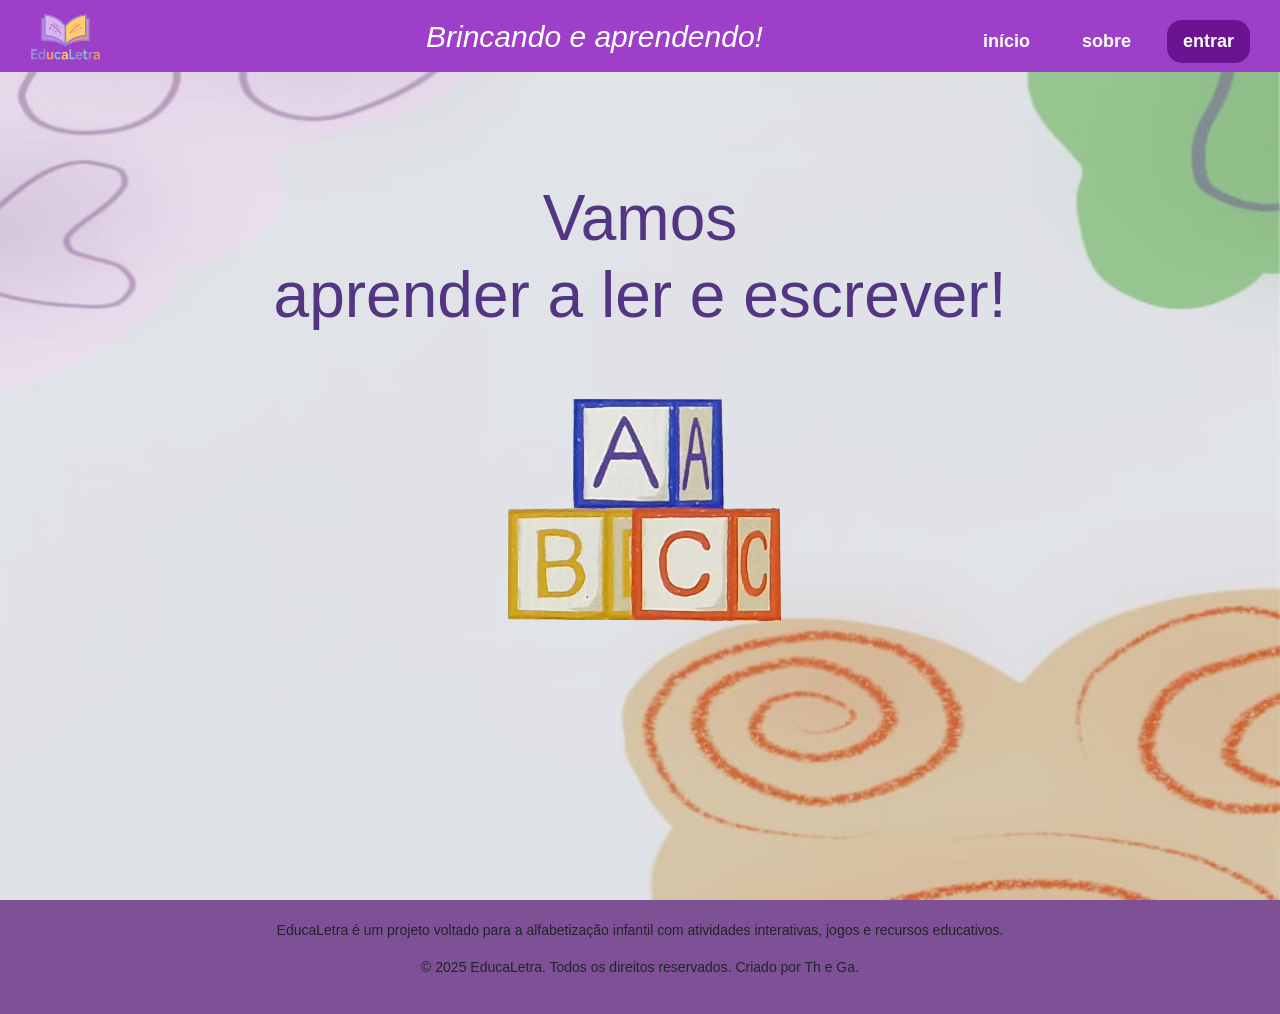
<file: index.html>
<!DOCTYPE html>
<html lang="pt-br">
<head>
  <meta charset="UTF-8" />
  <meta name="viewport" content="width=device-width, initial-scale=1.0" />
  <title>EducaLetra</title>

  <link
  href="https://cdn.jsdelivr.net/npm/bootstrap@5.3.2/dist/css/bootstrap.min.css"
  rel="stylesheet"
  />


  <link rel="icon" href="imagem/logo.png" type="image/png" />
  <link rel="stylesheet" href="style.css" />
</head>
<body>

  <div class="top-bar">
    

    <div class="logo">
      <img src="imagem/logoletra.png" alt="Logo do EducaLetra" />
    </div>


    <div class="subtitle">Brincando e aprendendo!</div>

  
    <nav>
    
      <button class="nav" onclick="reiniciarPagina()">início</button>

  
      <button class="nav" onclick="document.getElementById('footer').scrollIntoView({ behavior: 'smooth' })">sobre</button>

  
      <button class="nav entrar" onclick="mostrarFormulario()">entrar</button>
    </nav>
  </div>


  <div class="container">
    

    <div class="left" id="leftSide">

   
      <div class="intro-text" id="introText">

      </div>

      <form class="formulario" id="formulario"><form class="formulario card p-4 shadow" id="formulario">

  <h3 id="formTitulo">Entrar</h3>


  <div class="inputs" id="cadastroCampos" style="display: none;">
    <input type="text" id="nome" class="form-control mb-2" placeholder="Nome" />
    <input type="text" id="sobrenome" class="form-control mb-2" placeholder="Sobrenome" />
  </div>


    <input type="email" id="email" class="form-control mb-2" placeholder="E-mail" required>
    <input type="password" id="senha" class="form-control mb-2" placeholder="Senha" required>


  <button
  type="submit"
  id="botaoForm"
  class="btn btn-primary w-50 mt-3"
>
  Entrar
</button>



  <p id="alternarTexto">Não possui conta? <a href="#" id="alternarLink">Criar conta</a></p>


<p id="mensagemErro" class="erro"></p>
</form>
    </div>

  
<div class="right">
  <div class="right-content">
    <h1>Vamos <br /> aprender a ler e escrever!</h1>
    <img src="imagem/blocoEduca.png" alt="Blocos ABC" class="abc-img" />
  </div>
</div>
  </div>


  <footer id="footer">
    <p>EducaLetra é um projeto voltado para a alfabetização infantil com atividades interativas, jogos e recursos educativos.</p>
    <p>© 2025 EducaLetra. Todos os direitos reservados. Criado por Th e Ga.</p>
  </footer>

  
  <script>

    function mostrarFormulario() {
      document.getElementById("introText").style.display = "none";
      document.getElementById("formulario").classList.add("active");
      //AQUIIIIIIIIIIIIIIIIIIIIIIIIIIIIIIIIIIIIIIII
      setTimeout(() => {
        botaoForm.classList.add("btn", "btn-primary");
      }, 10);
    }


    function reiniciarPagina() {
      document.getElementById("introText").style.display = "block";
      document.getElementById("formulario").classList.remove("active");
    }

  const formulario = document.getElementById("formulario");
  const cadastroCampos = document.getElementById("cadastroCampos");
  const formTitulo = document.getElementById("formTitulo");
  const botaoForm = document.getElementById("botaoForm");
  const alternarTexto = document.getElementById("alternarTexto");
  const alternarLink = document.getElementById("alternarLink");
  const mensagemErro = document.getElementById("mensagemErro");

  let modoCadastro = false;


  function atualizarInterfaceCadastro() {
    cadastroCampos.style.display = modoCadastro ? "flex" : "none";
    formTitulo.textContent = modoCadastro ? "Criar Conta" : "Entrar";
    botaoForm.textContent = modoCadastro ? "Criar Conta" : "Entrar";
    alternarTexto.innerHTML = modoCadastro
      ? 'Já tem conta? <a href="#" id="alternarLink">Entrar</a>'
      : 'Não possui conta? <a href="#" id="alternarLink">Criar conta</a>';
    mensagemErro.textContent = "";


    document.getElementById("alternarLink").addEventListener("click", (e) => {
      e.preventDefault();
      modoCadastro = !modoCadastro;
      atualizarInterfaceCadastro();
    });
  }

  alternarLink.addEventListener("click", (e) => {
    e.preventDefault();
    modoCadastro = !modoCadastro;
    atualizarInterfaceCadastro();
  });


  function getUsuarios() {
    return JSON.parse(localStorage.getItem("usuarios") || "[]");
  }

  function salvarUsuario(usuario) {
    const usuarios = getUsuarios();
    usuarios.push(usuario);
    localStorage.setItem("usuarios", JSON.stringify(usuarios));
  }

  formulario.addEventListener("submit", (e) => {
    e.preventDefault();

    const email = document.getElementById("email").value.trim();
    const senha = document.getElementById("senha").value.trim();

    if (modoCadastro) {
      // Cadastro
      const nome = document.getElementById("nome").value.trim();
      const sobrenome = document.getElementById("sobrenome").value.trim();

      if (!nome || !sobrenome || !email || !senha) {
        mensagemErro.textContent = "Preencha todos os campos.";
        return;
      }

      const usuarios = getUsuarios();
      if (usuarios.find((u) => u.email === email)) {
        mensagemErro.textContent = "E-mail já cadastrado.";
        return;
      }

      salvarUsuario({ nome, sobrenome, email, senha, pontuacao: 0 });
      alert("Conta criada com sucesso!");
      modoCadastro = false;
      formulario.reset();
      atualizarInterfaceCadastro();
    } else {
      // Login
      const usuarios = getUsuarios();
      const usuario = usuarios.find((u) => u.email === email && u.senha === senha);

      if (!usuario) {
        mensagemErro.textContent = "E-mail ou senha incorretos ou conta não cadastrada.";
        return;
      }

      sessionStorage.setItem("usuarioLogado", JSON.stringify(usuario));
      window.location.href = "jogos.html";
    }
  });


  atualizarInterfaceCadastro();
</script>


</body>
</html>
</file>
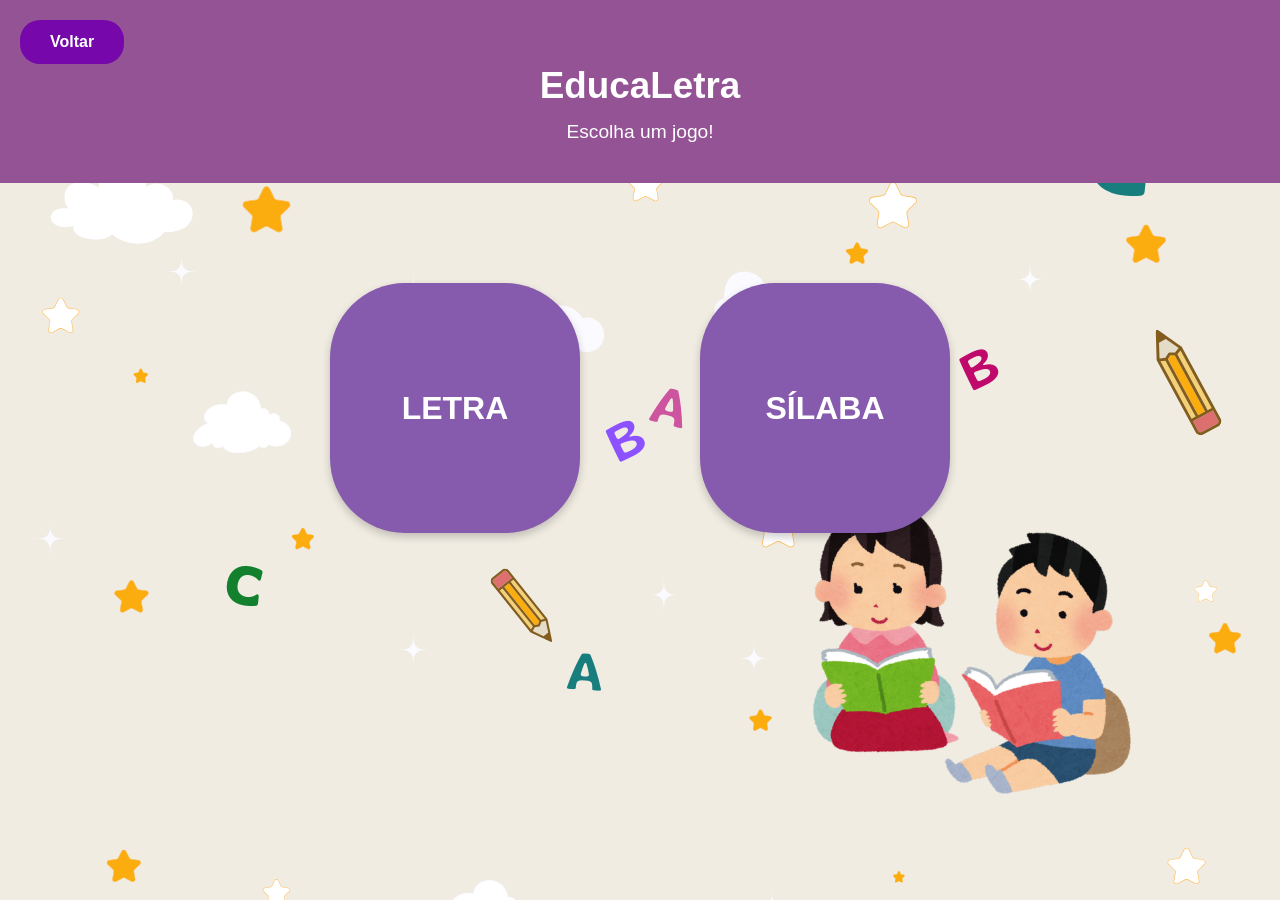
<file: jogos.html>
<!DOCTYPE html>
<html lang="pt-br">
  <head>
    <meta charset="UTF-8" />
    <meta name="viewport" content="width=device-width, initial-scale=1.0">
    <title>EducaLetra</title>
    <link rel="icon" href="imagem/logo.png" type="image/png" />


    <link
      href="https://cdn.jsdelivr.net/npm/bootstrap@5.3.3/dist/css/bootstrap.min.css"
      rel="stylesheet"
    />

    <style>
      body {
        font-family: Arial, sans-serif;
        background: #f0ece2;
        margin: 0;
        padding: 0;
        background-image: url("imagem/fundoc.png");
      }


      header {
        background-color: #935394;
        color: white;
        padding: 20px;
        display: flex;
        flex-direction: column;
        justify-content: center;
        align-items: center;
        text-align: center;
      }

      header h1 {
        margin: 0;
        font-size: 2.3em;
        font-weight: bold;
      }

      .escolha-jogo {
        margin-top: 10px;
        font-size: 1.2em;
      }


      header button {
        background: #7607aa;
        color: white;
        padding: 10px 30px;
        border: none;
        border-radius: 20px;
        cursor: pointer;
        font-weight: bold;
        transition: background-color 0.3s;
        align-self: flex-start;
      }

      header button:hover {
        background: #6a1a93;
      }

   
      .baloes {
        display: flex;
        justify-content: center;
        gap: 120px;
        margin-top: 100px;
      }

      .botao-jogo {
        background: #865aac;
        padding: 45px;
        border-radius: 30%;
        color: white;
        font-size: 2em;
        font-weight: bold;
        text-align: center;
        width: 250px;
        height: 250px;
        box-shadow: 0 4px 8px rgba(0, 0, 0, 0.2);
        cursor: pointer;
        transition: transform 0.2s;
        display: flex;
        align-items: center;
        justify-content: center;
        text-decoration: none;
      }

      .botao-jogo:hover {
        transform: scale(1.1);
      }

      @media (max-width: 768px) {
        body {
          background-position: 70%;
          background-size: cover ;
        }
        header h1 {
          font-size: 1.8em;
        }

        header button {
          align-self: center;
          margin-bottom: 10px;
        }

        .baloes {
          flex-direction: column;
          gap: 40px;
          margin-top: 50px;
          align-items: center;
        }

        .botao-jogo {
          width: 40vw;
          height: 40vw;
          font-size: 1.6em;
        }
      }
    </style>
  </head>

  <body>
    <header>
      <button onclick="window.location.href = 'index.html'">Voltar</button>
      <h1>EducaLetra</h1>
      <p class="escolha-jogo">Escolha um jogo!</p>
    </header>

    <div class="container">
      <div class="baloes">
        <a class="botao-jogo" href="mapaletra.html">LETRA</a>
        <a class="botao-jogo" href="mapasilaba.html">SÍLABA</a>
      </div>
    </div>


    <script src="https://cdn.jsdelivr.net/npm/bootstrap@5.3.3/dist/js/bootstrap.bundle.min.js"></script>
  </body>
</html>
</file>
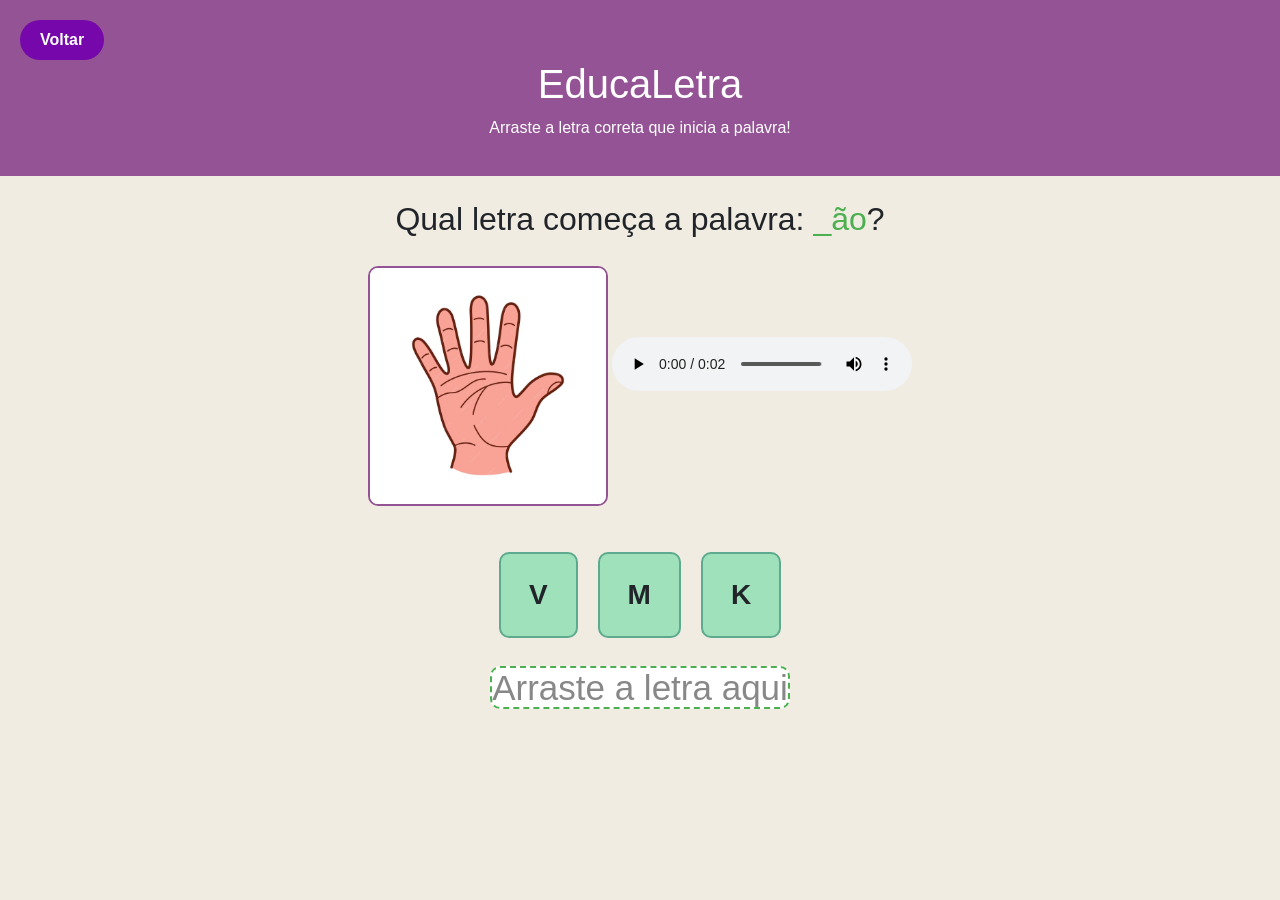
<file: letra.html>
<!DOCTYPE html>
<html lang="pt-BR">
<head>
  <meta charset="UTF-8" />
  <meta name="viewport" content="width=device-width, initial-scale=1.0">
  <title>EducaLetra - Letra Inicial</title>
  <link rel="icon" href="imagem/logo.png" type="image/png" />


  <link
    href="https://cdn.jsdelivr.net/npm/bootstrap@5.3.3/dist/css/bootstrap.min.css"
    rel="stylesheet"
  />

  <style>
    body {
      font-family: Arial, sans-serif;
      background: #f0ece2;
      text-align: center;
      padding: 0;
      margin: 0;
    }

 
    .voltar {
      background: #7607aa;
      color: white;
      padding: 8px 20px;
      border: none;
      border-radius: 20px;
      cursor: pointer;
      font-weight: bold;
      align-self: flex-start;
    }

    .voltar:hover {
      background: #6a1a93;
    }

  
    header {
      background-color: #935394;
      color: white;
      padding: 20px;
      display: flex;
      flex-direction: column;
      justify-content: center;
      align-items: center;
      text-align: center;
    }


    .imagem-palavra {
      max-width: 240px;
      height: auto;
      margin: 20px auto;
      border-radius: 10px;
      border: 2px solid #935394;
    }

    .letra {
      display: inline-block;
      background-color: #9ee1ba;
      padding: 20px 28px;
      margin: 10px;
      font-size: 28px;
      border-radius: 10px;
      cursor: grab;
      border: 2px solid #5eaa8f;
      font-weight: bold;
    }

   
    .alvo {
      margin-top: 30px;
      border: 2px dashed #4caf50;
      height: 80px;
      line-height: 80px;
      font-size: 35px;
      color: #888;
      background-color: #fff;
      border-radius: 10px;
      max-width: 350px;
      margin-left: auto;
      margin-right: auto;
    }

    .word-preview {
      margin-top: 20px;
      font-weight: bold;
      font-size: 1.6em;
      color: #4a148c;
    }


    .btn-custom {
      background-color: #65bd68;
      color: white;
      padding: 12px 24px;
      font-size: 18px;
      border: none;
      border-radius: 8px;
      cursor: pointer;
      margin-top: 20px;
    }


    @media (max-width: 768px) {
      header h1 {
        font-size: 1.6em;
      }

      .voltar {
        align-self: center;
        margin-bottom: 10px;
      }

      .imagem-palavra {
        max-width: 55vw;
      }

      .letra {
        font-size: 22px;
        padding: 15px 20px;
      }

      .alvo {
        width: 80vw;
        font-size: 28px;
        height: 70px;
        line-height: 70px;
      }
    }
  </style>
</head>

<body>


  <header>
    <button class="voltar" onclick="window.location.href = 'mapaletra.html'">Voltar</button>
    <h1>EducaLetra</h1>
    <p>Arraste a letra correta que inicia a palavra!</p>
  </header>


  <div class="container mt-4">

    <h2 id="pergunta">
      Qual letra começa a palavra:
      <span id="palavra" style="color: #4caf50"></span>?
    </h2>

    <img id="imagem" class="imagem-palavra" src="" alt="Imagem da Palavra" />

    <audio id="audio" controls></audio>

    <div id="letras" class="mt-3"></div>

    <div
      id="alvo"
      class="alvo"
      ondrop="soltarLetra(event)"
      ondragover="permitirSoltar(event)"
    >
      Arraste a letra aqui
    </div>

    <div id="feedback" class="mt-3"></div>
    <div id="resumo"></div>

    <button class="btn-custom" id="btnProxima" onclick="novaRodada()" style="display: none">
      Próxima Palavra
    </button>

    <button class="btn-custom" id="btnReiniciar" onclick="reiniciar()" style="display: none">
      Tentar Novamente
    </button>

    <button class="btn-custom" id="btnVoltar" onclick="voltarParaMapa()" style="display: none">
      Voltar para Fases
    </button>

  </div>


  <script>
    const palavrasPorNivel = {
      facil: [
        "gato", "dado", "maçã", "mão", "uva",
        "ovo", "vaca", "sapo", "bola", "casa"
      ],
      normal: [
        "lápis", "xícara", "janela", "zebra", "coruja",
        "bola", "mesa", "camisa", "jacaré", "caderno"
      ],
      dificil: [
        "mochila", "teclado", "elefante", "borboleta", "computador",
        "bicicleta", "brinquedo", "professor", "dinossauro", "ventilador"
      ]
    };

    let palavrasDisponiveis = [];
    let palavraAtual = "";
    let letraCorreta = "";
    let acertos = 0;
    let erros = 0;

    function embaralhar(array) {
      for (let i = array.length - 1; i > 0; i--) {
        const j = Math.floor(Math.random() * (i + 1));
        [array[i], array[j]] = [array[j], array[i]];
      }
      return array;
    }

    function permitirSoltar(event) {
      event.preventDefault();
    }

    function soltarLetra(event) {
      event.preventDefault();
      const letraSolta = event.dataTransfer.getData("text");

      const alvo = document.getElementById("alvo");
      alvo.textContent = letraSolta;

      const feedback = document.getElementById("feedback");

      if (letraSolta === letraCorreta) {
        feedback.textContent = "✅ Acertou!";
        feedback.style.color = "green";
        acertos++;
      } else {
        feedback.textContent = "❌ Errou! Chegou perto!";
        feedback.style.color = "red";
        erros++;
      }

      document.querySelectorAll(".letra").forEach((div) =>
        div.setAttribute("draggable", false)
      );

      document.getElementById("btnProxima").style.display = "inline-block";
    }

    function novaRodada() {
      document.getElementById("imagem").style.display = "inline";
      document.getElementById("audio").style.display = "inline";
      document.getElementById("alvo").style.display = "inline";
      document.getElementById("btnProxima").style.display = "none";
      document.getElementById("feedback").textContent = "";
      document.getElementById("alvo").textContent = "Arraste a letra aqui";

      if (palavrasDisponiveis.length === 0) {
        mostrarResumo();
        return;
      }

      palavraAtual = palavrasDisponiveis.pop();
      letraCorreta = palavraAtual[0].toUpperCase();

      const palavraComTraco = "_" + palavraAtual.slice(1);
      document.getElementById("palavra").textContent = palavraComTraco;

      document.getElementById("imagem").src = `imagem/${palavraAtual}.png`;
      document.getElementById("imagem").alt = `Imagem de ${palavraAtual}`;

      const audio = document.getElementById("audio");
      audio.src = `audio/${palavraAtual}.mp3`;
      audio.load();

      const alfabeto = "ABCDEFGHIJKLMNOPQRSTUVWXYZ".split("")
        .filter((l) => l !== letraCorreta);

      const letrasErradas = [];
      while (letrasErradas.length < 2) {
        const l = alfabeto[Math.floor(Math.random() * alfabeto.length)];
        if (!letrasErradas.includes(l)) letrasErradas.push(l);
      }

      const opcoes = embaralhar([letraCorreta, ...letrasErradas]);

      const letrasDiv = document.getElementById("letras");
      letrasDiv.innerHTML = "";

      opcoes.forEach((letra) => {
        const div = document.createElement("div");
        div.className = "letra";
        div.textContent = letra;
        div.setAttribute("draggable", true);
        div.ondragstart = (e) =>
          e.dataTransfer.setData("text", letra);
        letrasDiv.appendChild(div);
      });
    }

    function mostrarResumo() {
      document.getElementById("letras").innerHTML = "";
      document.getElementById("imagem").style.display = "none";
      document.getElementById("audio").style.display = "none";
      document.getElementById("alvo").style.display = "none";

      document.getElementById("palavra").textContent = "";
      document.getElementById("pergunta").textContent =
        "🎉 Você concluiu o exercício!";

      document.getElementById("resumo").innerHTML =
        `✔️ Acertos: <strong>${acertos}</strong><br>
         ❌ Erros: <strong>${erros}</strong>`;

      document.getElementById("btnReiniciar").style.display = "inline-block";
      document.getElementById("btnVoltar").style.display = "inline-block";

      const params = new URLSearchParams(window.location.search);
      const faseAtual = parseInt(params.get("fase") || "1");
      const progressoKey = "letra_progresso";
      const progressoAtual = parseInt(localStorage.getItem(progressoKey) || "1");

      if (faseAtual >= progressoAtual) {
        localStorage.setItem(progressoKey, faseAtual + 1);
      }

      localStorage.setItem("erros" + faseAtual, erros.toString());
    }

    function reiniciar() {
      const params = new URLSearchParams(window.location.search);
      const fase = parseInt(params.get("fase") || "1");

      let nivel = "facil";
      if (fase >= 5 && fase <= 7) nivel = "normal";
      else if (fase >= 8) nivel = "dificil";

      const palavrasDoNivel = [...palavrasPorNivel[nivel]];
      const embaralhadas = embaralhar(palavrasDoNivel);
      palavrasDisponiveis = embaralhadas.slice(0, 5);

      acertos = 0;
      erros = 0;

      document.getElementById("resumo").textContent = "";
      document.getElementById("btnReiniciar").style.display = "none";
      document.getElementById("btnVoltar").style.display = "none";

      document.getElementById("pergunta").innerHTML =
        'Qual letra começa a palavra: <span id="palavra" style="color:#4caf50;"></span>?';

      novaRodada();
    }

    reiniciar();

    function voltarParaMapa() {
      window.location.href = "mapaletra.html";
    }
  </script>

</body>
</html>
</file>
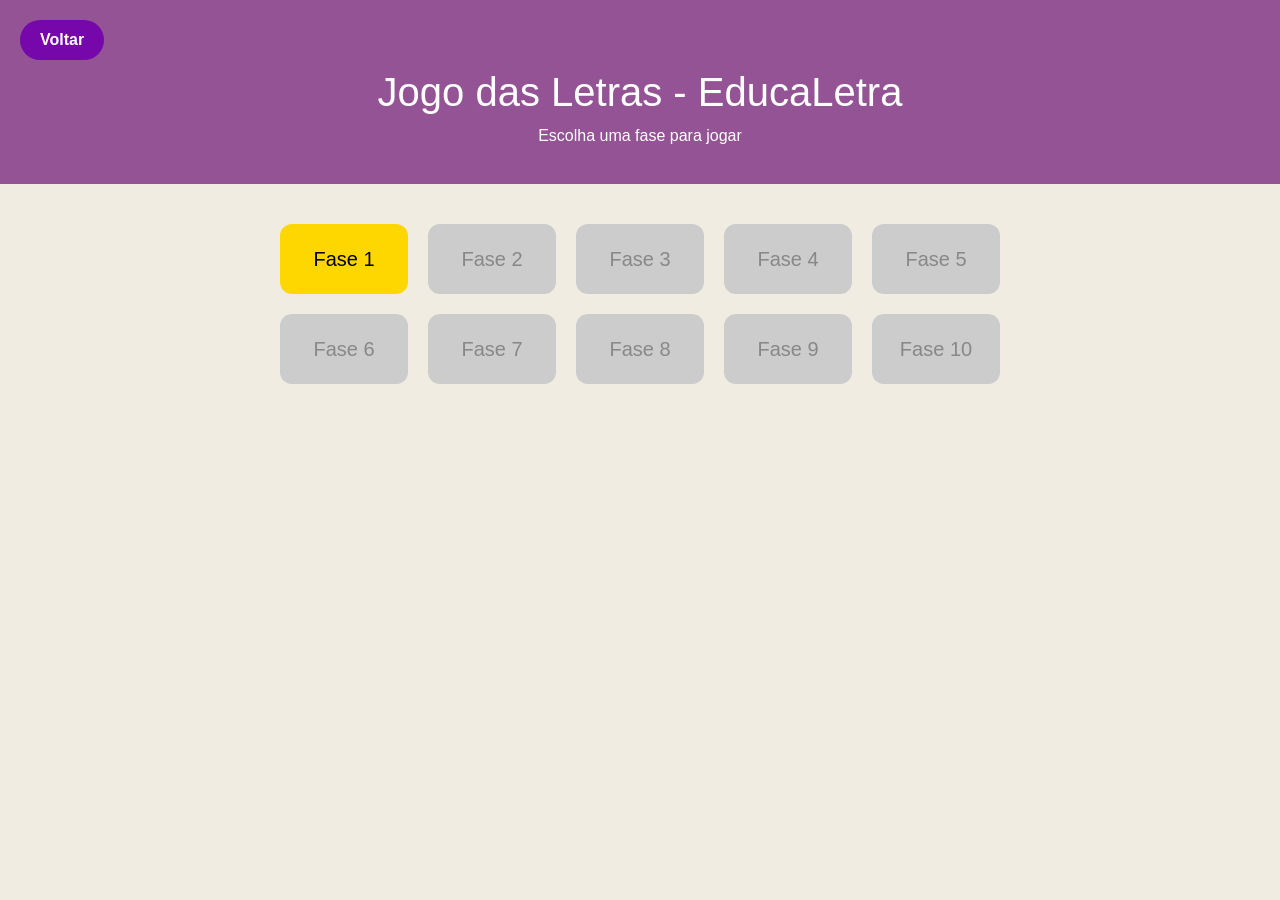
<file: mapaletra.html>
<!DOCTYPE html>
<html lang="pt-BR">
<head>
  <meta charset="UTF-8" />
  <title>Mapa de Fases - EducaLetra</title>
  <link rel="icon" href="imagem/logo.png" type="image/png" />

 
  <meta name="viewport" content="width=device-width, initial-scale=1.0">

 
  <link
    href="https://cdn.jsdelivr.net/npm/bootstrap@5.3.3/dist/css/bootstrap.min.css"
    rel="stylesheet"
  />

  <style>
    body {
      font-family: Arial, sans-serif;
      background: #f0ece2;
      text-align: center;
      margin: 0;
      padding: 0;
    }

    button {
      background: #7607aa;
      color: white;
      padding: 8px 20px;
      border: none;
      border-radius: 20px;
      cursor: pointer;
      font-weight: bold;
      transition: background-color 0.3s;
    }
    button:hover {
      background: #6a1a93;
    }

    
    header {
      background-color: #935394;
      color: white;
      padding: 20px;
    }

    .fases-container {
      display: grid;
      grid-template-columns: repeat(5, 1fr);
      gap: 20px;
      padding: 40px;
      width: 100%;
      max-width: 800px;
      margin: 0 auto;
    }

    .fase {
      background-color: #ddd;
      padding: 20px;
      border-radius: 12px;
      font-size: 20px;
      cursor: pointer;
      transition: 0.3s;
      position: relative;
    }

    .fase.bloqueada {
      background-color: #ccc;
      color: #888;
      cursor: not-allowed;
    }

    .fase.concluida {
      background-color: purple;
      color: white;
    }

    .fase.atual {
      background-color: gold;
      color: black;
    }

    .fase:hover.concluida {
      background-color: #580a7a;
    }

    .fase:hover.atual {
      background-color: #e6c200;
    }

    .estrela {
      position: absolute;
      top: 8px;
      right: 12px;
      font-size: 18px;
    }

    
    .modal {
      display: none;
      justify-content: center;
      align-items: center;
    }

    .modal-content {
      background: white;
      padding: 20px;
      border-radius: 10px;
      text-align: left;
      width: 100%;
      max-width: 800px;
      box-shadow: 0 0 10px rgba(0, 0, 0, 0.25);
    }

    .modal-content h2 {
      margin-top: 0;
      font-size: 24px;
      color: #4a148c;
    }

    .modal-content p {
      font-size: 16px;
      margin: 10px 0;
    }

    .dificuldade {
      font-weight: bold;
      font-size: 18px;
      color: #4a148c;
    }

    
    @media (max-width: 992px) {
      .fases-container { grid-template-columns: repeat(3, 1fr); }
      header h1 { font-size: 28px; }
    }

    @media (max-width: 768px) {
      .fases-container { grid-template-columns: repeat(2, 1fr); padding: 20px; }
      .fase { font-size: 18px; }
      header h1 { font-size: 22px; }
    }

    @media (max-width: 480px) {
      .fases-container { grid-template-columns: 1fr; gap: 15px; }
      .fase { font-size: 18px; padding: 15px; }
      .modal-content { width: 100%; }
    }
  </style>
</head>
<body>

  
  <header class="d-flex flex-column align-items-start">
    <button onclick="window.location.href='jogos.html'" class="mb-2">Voltar</button>
    <div class="w-100 text-center">
      <h1>Jogo das Letras - EducaLetra</h1>
      <p>Escolha uma fase para jogar</p>
    </div>
  </header>


  <div class="container">
    <div class="fases-container" id="fasesContainer"></div>
  </div>

  
  <div class="modal" id="confirmModal">
    <div class="modal-content">
      <h2 id="faseTitulo">Fase X</h2>
      <p id="descricao">Você está prestes a jogar a Fase X.</p>
      <p class="dificuldade" id="dificuldade"></p>
      <div class="modal-buttons text-end">
        <button onclick="fecharModal()">Cancelar</button>
        <button id="btnConfirmar">Confirmar</button>
      </div>
    </div>
  </div>

 
  <script src="https://cdn.jsdelivr.net/npm/bootstrap@5.3.3/dist/js/bootstrap.bundle.min.js"></script>

  <script>
    const totalFases = 10;
    const progressoKey = "letra_progresso";
    const errosKeyPrefix = "erros";

    function obterProgresso() {
      const salvo = localStorage.getItem(progressoKey);
      return salvo ? parseInt(salvo) : 1;
    }

    function faseSemErros(fase) {
      const erros = localStorage.getItem(errosKeyPrefix + fase);
      return erros === "0";
    }

    function getDificuldade(fase) {
      if (fase <= 4) return "Fácil";
      if (fase <= 7) return "Normal";
      return "Difícil";
    }

    function criarMapaFases() {
      const container = document.getElementById("fasesContainer");
      container.innerHTML = "";

      const progresso = obterProgresso();

      for (let i = 1; i <= totalFases; i++) {
        const fase = document.createElement("div");

        if (i < progresso) {
          fase.className = "fase concluida";
        } else if (i === progresso) {
          fase.className = "fase atual";
        } else {
          fase.className = "fase bloqueada";
        }

        fase.textContent = "Fase " + i;

        if (i <= progresso) {
          fase.onclick = () => abrirModal(i);
        }

        if (i < progresso && faseSemErros(i)) {
          const estrela = document.createElement("span");
          estrela.className = "estrela";
          estrela.textContent = "⭐";
          fase.appendChild(estrela);
        }

        container.appendChild(fase);
      }
    }

    function abrirModal(fase) {
      document.getElementById("faseTitulo").textContent = "Fase " + fase;
      document.getElementById("descricao").textContent =
        `Você está prestes a jogar a Fase ${fase}.`;
      document.getElementById("dificuldade").textContent =
        "Dificuldade: " + getDificuldade(fase);

      document.getElementById("confirmModal").style.display = "flex";

      const btnConfirmar = document.getElementById("btnConfirmar");
      btnConfirmar.onclick = () => {
        window.location.href = `letra.html?fase=${fase}`;
      };
    }

    function fecharModal() {
      document.getElementById("confirmModal").style.display = "none";
    }

    criarMapaFases();
  </script>

</body>
</html>
</file>
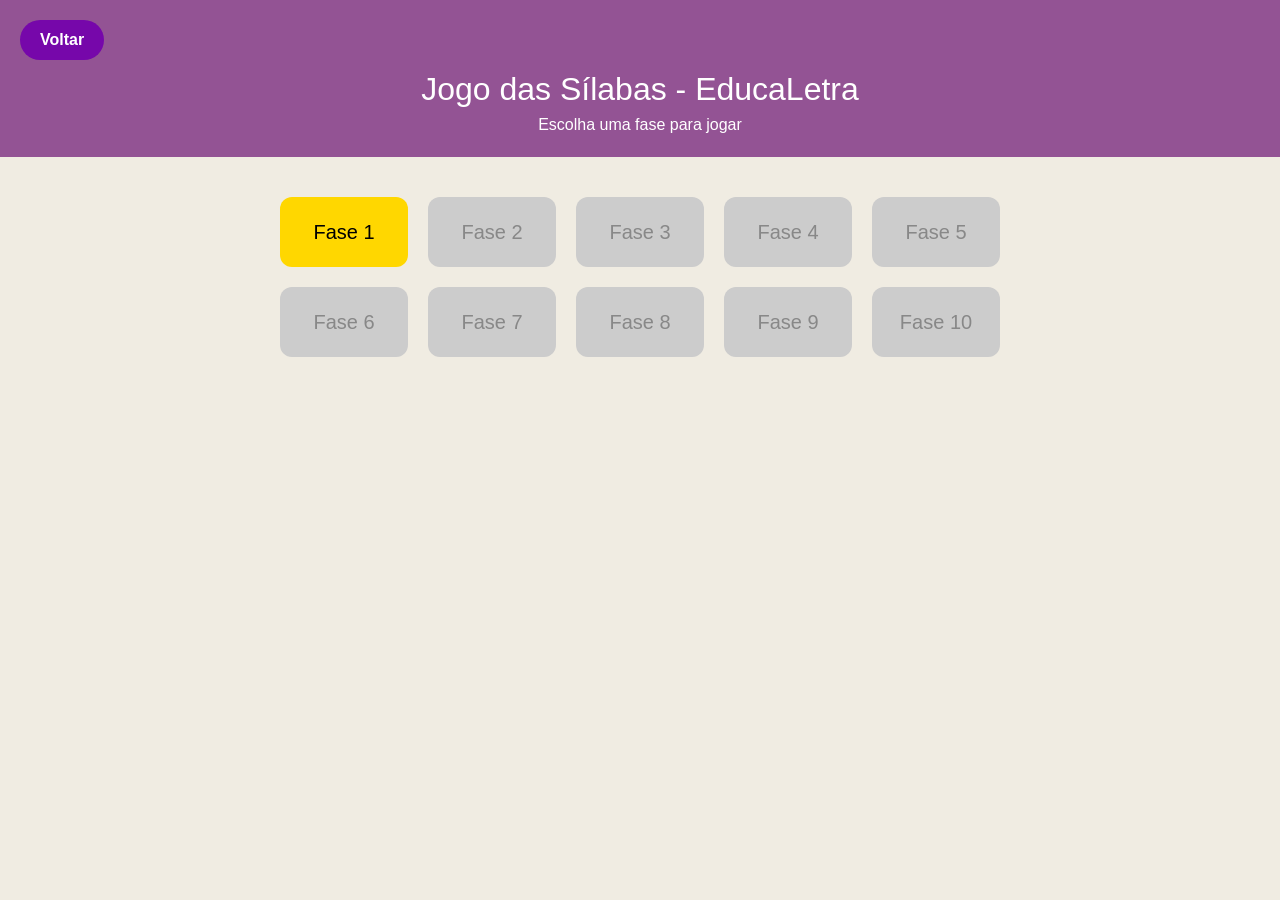
<file: mapasilaba.html>
<!DOCTYPE html>
<html lang="pt-BR">
<head>
  <meta charset="UTF-8" />
  <title>Mapa de Fases - EducaLetra</title>
  <link rel="icon" href="imagem/logo.png" type="image/png" />

  
  <meta name="viewport" content="width=device-width, initial-scale=1.0">

  
  <link
    href="https://cdn.jsdelivr.net/npm/bootstrap@5.3.3/dist/css/bootstrap.min.css"
    rel="stylesheet"
  />

  <style>
    body {
      font-family: Arial, sans-serif;
      background: #f0ece2;
      text-align: center;
      margin: 0;
      padding: 0;
    }

    button {
      background: #7607aa;
      color: white;
      padding: 8px 20px;
      border: none;
      border-radius: 20px;
      cursor: pointer;
      font-weight: bold;
      transition: background-color 0.3s;
    }
    button:hover {
      background: #6a1a93;
    }

    
    header {
      background-color: #935394;
      color: white;
      padding: 20px;
    }

    header .header-top {
      display: flex;
      align-items: center;
      justify-content: flex-start;
      margin-bottom: 10px;
    }

    header h1 {
      margin: 0;
      font-size: 32px;
      text-align: center;
    }

    header p {
      margin: 5px 0 0;
      text-align: center;
    }

    
    .fases-container {
      display: grid;
      grid-template-columns: repeat(5, 1fr);
      gap: 20px;
      padding: 40px;
      width: 100%;
      max-width: 800px;
      margin: 0 auto;
    }

    .fase {
      background-color: #ddd;
      padding: 20px;
      border-radius: 12px;
      font-size: 20px;
      cursor: pointer;
      transition: 0.3s;
      position: relative;
      display: flex;
      justify-content: center;
      align-items: center;
    }

    .fase.bloqueada {
      background-color: #ccc;
      color: #888;
      cursor: not-allowed;
    }

    .fase.concluida {
      background-color: purple;
      color: white;
    }

    .fase.atual {
      background-color: gold;
      color: black;
    }

    .fase:hover.concluida {
      background-color: #580a7a;
    }

    .fase:hover.atual {
      background-color: #e6c200;
    }

    .estrela {
      position: absolute;
      top: 8px;
      right: 12px;
      font-size: 18px;
    }

    
    .modal {
      display: none;
      justify-content: center;
      align-items: center;
    }

    .modal-content {
      background: white;
      padding: 20px;
      border-radius: 10px;
      text-align: left;
      width: 100%;
      max-width: 800px;
      box-shadow: 0 0 10px rgba(0, 0, 0, 0.25);
    }

    .modal-content h2 {
      margin-top: 0;
      font-size: 24px;
      color: #4a148c;
    }

    .modal-content p {
      font-size: 16px;
      margin: 10px 0;
    }

    .dificuldade {
      font-weight: bold;
      font-size: 18px;
      color: #4a148c;
    }

    
    @media (max-width: 992px) {
      .fases-container { grid-template-columns: repeat(3, 1fr); }
      header h1 { font-size: 28px; }
    }

    @media (max-width: 768px) {
      .fases-container { grid-template-columns: repeat(2, 1fr); padding: 20px; }
      .fase { font-size: 18px; }
      header h1 { font-size: 22px; }
    }

    @media (max-width: 480px) {
      .fases-container { grid-template-columns: 1fr; gap: 15px; }
      .fase { font-size: 18px; padding: 15px; }
      .modal-content { width: 100%; }
    }

  </style>
</head>
<body>

  <header>
    <div class="header-top">
      <button onclick="window.location.href='jogos.html'">Voltar</button>
    </div>
    <h1>Jogo das Sílabas - EducaLetra</h1>
    <p>Escolha uma fase para jogar</p>
  </header>

  <div class="container">
    <div class="fases-container" id="fasesContainer"></div>
  </div>

  
  <div class="modal" id="confirmModal">
    <div class="modal-content">
      <h2 id="faseTitulo">Fase X</h2>
      <p id="descricao">Você está prestes a jogar a Fase X.</p>
      <p class="dificuldade" id="dificuldade"></p>
      <div class="modal-buttons text-end">
        <button onclick="fecharModal()">Cancelar</button>
        <button id="btnConfirmar">Confirmar</button>
      </div>
    </div>
  </div>

  
  <script src="https://cdn.jsdelivr.net/npm/bootstrap@5.3.3/dist/js/bootstrap.bundle.min.js"></script>

  <script>
    const totalFases = 10;
    const progressoKey = "silaba_progresso";
    const errosKeyPrefix = "silaba_erros_";

    function obterProgresso() {
      const salvo = localStorage.getItem(progressoKey);
      return salvo ? parseInt(salvo) : 1;
    }

    function faseSemErros(fase) {
      const erros = localStorage.getItem(errosKeyPrefix + fase);
      return erros === "0";
    }

    function getDificuldade(fase) {
      if (fase <= 4) return "Fácil";
      if (fase <= 7) return "Normal";
      return "Difícil";
    }

    function criarMapaFases() {
      const container = document.getElementById("fasesContainer");
      container.innerHTML = "";

      const progresso = obterProgresso();

      for (let i = 1; i <= totalFases; i++) {
        const fase = document.createElement("div");

        if (i < progresso) {
          fase.className = "fase concluida";
        } else if (i === progresso) {
          fase.className = "fase atual";
        } else {
          fase.className = "fase bloqueada";
        }

        fase.textContent = "Fase " + i;

        if (i <= progresso) {
          fase.onclick = () => abrirModal(i);
        }

        if (i < progresso && faseSemErros(i)) {
          const estrela = document.createElement("span");
          estrela.className = "estrela";
          estrela.textContent = "⭐";
          fase.appendChild(estrela);
        }

        container.appendChild(fase);
      }
    }

    function abrirModal(fase) {
      document.getElementById("faseTitulo").textContent = "Fase " + fase;
      document.getElementById("descricao").textContent =
        `Você está prestes a jogar a Fase ${fase}.`;
      document.getElementById("dificuldade").textContent =
        "Dificuldade: " + getDificuldade(fase);

      document.getElementById("confirmModal").style.display = "flex";

      const btnConfirmar = document.getElementById("btnConfirmar");
      btnConfirmar.onclick = () => {
        window.location.href = `silaba.html?fase=${fase}`;
      };
    }

    function fecharModal() {
      document.getElementById("confirmModal").style.display = "none";
    }

    criarMapaFases();
  </script>

</body>
</html>
</file>
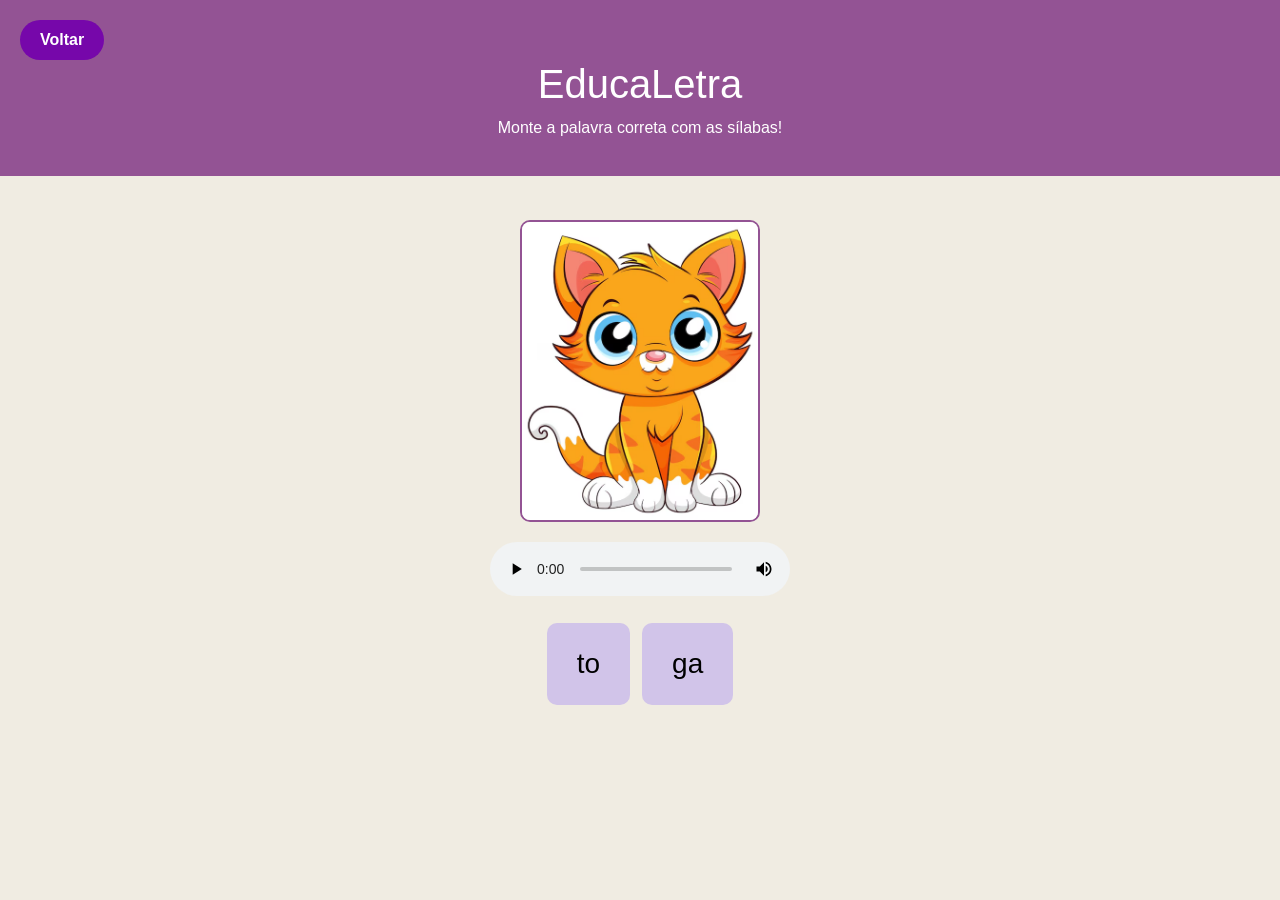
<file: silaba.html>
<!DOCTYPE html>
<html lang="pt-br">
<head>
  <meta charset="UTF-8">
  <meta name="viewport" content="width=device-width, initial-scale=1.0">
  <title>Jogo de Sílabas</title>
  <link rel="icon" href="imagem/logo.png" type="image/png" />


  <link href="https://cdn.jsdelivr.net/npm/bootstrap@5.3.2/dist/css/bootstrap.min.css" rel="stylesheet">

  <style>
    body {
      font-family: Arial, sans-serif;
      background: #f0ece2;
      text-align: center;
      margin: 0;
      padding: 0;
    }


    .voltar {
      background: #7607aa;
      color: white;
      padding: 8px 20px;
      border: none;
      border-radius: 20px;
      cursor: pointer;
      font-weight: bold;
      align-self: flex-start;
    }

    .voltar:hover {
      background: #6a1a93;
    }

    header {
      background-color: #935394;
      color: white;
      padding: 20px;
      display: flex;
      flex-direction: column;
      justify-content: center;
      align-items: center;
      text-align: center;
    }

    #imagem {
      max-width: 240px;
      height: auto;
      margin: 20px auto;
      border-radius: 10px;
      border: 2px solid #935394;
    }

    .sylables {
      margin-top: 20px;
      display: flex;
      justify-content: center;
      flex-wrap: wrap;
      gap: 12px;
      font-size: 28px;
    }

    .sylables button {
      background: #d1c4e9;
      border: none;
      padding: 20px 30px;
      font-size: 1.2m;
      border-radius: 10px;
      cursor: pointer;
      transition: .2s;
    }

    .sylables button:hover {
      transform: scale(1.08);
    }

    .response {
      margin-top: 25px;
      font-size: 1.2em;
      color: #333;
    }

    .word-preview {
      margin-top: 20px;
      font-weight: bold;
      font-size: 1.6em;
      color: #4a148c;
    }

    .btn-custom {
      background-color: #65bd68;
      color: white;
      padding: 12px 24px;
      font-size: 18px;
      border: none;
      border-radius: 8px;
      cursor: pointer;
      margin-top: 20px;
    }

    /* 🔥 MEDIA QUERIES PARA MOBILE */
    @media (max-width: 768px) {
      header h1 {
        font-size: 1.6em;
      }

      .voltar {
        align-self: center;
        margin-bottom: 10px;
      }

      #imagem {
        max-width: 55vw;
      }

      .sylables button {
        padding: 15px 22px;
        
      }

      
      
    }
  </style>
</head>
<body>

  <header class="w-100">
    <button class="voltar" onclick="window.location.href = 'mapasilaba.html'">Voltar</button>
    <h1>EducaLetra</h1>
    <p>Monte a palavra correta com as sílabas!</p>
  </header>

  <div class="container mt-4">
    
  
    <img id="imagem" src="" alt="Imagem" class="img-fluid">


    <div>
      <audio id="audioPalavra" controls></audio>
    </div>

  
    <div id="preview" class="word-preview"></div>


    <div id="opcoes" class="sylables"></div>


    <div id="mensagem" class="response"></div>

   
    <button class="btn-custom" onclick="proximaPalavra()" id="btnProxima">Próxima Palavra</button>
    <button class="btn-custom" onclick="reiniciar()" id="btnReiniciar" style="display:none">Tentar Novamente</button>

    <button class="btn-custom" id="btnVoltar" onclick="voltarParaMapa()" style="display:none">
      Voltar para Fases
    </button>

    <audio id="audioSilaba"></audio>
  </div>


  <script>
    const palavrasPorNivel = {
      facil: [
        { imagem: "gato.png", silabas: ["ga", "to"], correta: "gato" },
        { imagem: "dado.png", silabas: ["da", "do"], correta: "dado" },
        { imagem: "maçã.png", silabas: ["ma", "çã"], correta: "maçã" },
        { imagem: "uva.png", silabas: ["u", "va"], correta: "uva" },
        { imagem: "ovo.png", silabas: ["o", "vo"], correta: "ovo" },
        { imagem: "vaca.png", silabas: ["va", "ca"], correta: "vaca" },
        { imagem: "sapo.png", silabas: ["sa", "po"], correta: "sapo" },
        { imagem: "mesa.png", silabas: ["me", "sa"], correta: "mesa" },
        { imagem: "bola.png", silabas: ["bo", "la"], correta: "bola" },
        { imagem: "casa.png", silabas: ["ca", "sa"], correta: "casa" }
      ],
      normal: [
        { imagem: "lápis.png", silabas: ["lá", "pis"], correta: "lápis" },
        { imagem: "xicara.png", silabas: ["xí", "ca", "ra"], correta: "xícara" },
        { imagem: "janela.png", silabas: ["ja", "ne", "la"], correta: "janela" },
        { imagem: "zebra.png", silabas: ["ze", "bra"], correta: "zebra" },
        { imagem: "coruja.png", silabas: ["co", "ru", "ja"], correta: "coruja" },
        { imagem: "camisa.png", silabas: ["ca", "mi", "sa"], correta: "camisa" },
        { imagem: "jacaré.png", silabas: ["ja", "ca", "ré"], correta: "jacaré" },
        { imagem: "caderno.png", silabas: ["ca", "der", "no"], correta: "caderno" }
      ],
      dificil: [
        { imagem: "mochila.png", silabas: ["mo", "chi", "la"], correta: "mochila" },
        { imagem: "teclado.png", silabas: ["te", "cla", "do"], correta: "teclado" },
        { imagem: "elefante.png", silabas: ["e", "le", "fan", "te"], correta: "elefante" },
        { imagem: "borboleta.png", silabas: ["bor", "bo", "le", "ta"], correta: "borboleta" },
        { imagem: "computador.png", silabas: ["com", "pu", "ta", "dor"], correta: "computador" },
        { imagem: "bicicleta.png", silabas: ["bi", "ci", "cle", "ta"], correta: "bicicleta" },
        { imagem: "brinquedo.png", silabas: ["brin", "que", "do"], correta: "brinquedo" },
        { imagem: "professor.png", silabas: ["pro", "fes", "sor"], correta: "professor" },
        { imagem: "dinossauro.png", silabas: ["di", "nos", "sau", "ro"], correta: "dinossauro" },
        { imagem: "ventilador.png", silabas: ["ven", "ti", "la", "dor"], correta: "ventilador" }
      ]
    };

    let palavrasSelecionadas = [];
    let indice = 0;
    let tentativa = [];
    let acertos = 0;
    let erros = 0;

    const audioPalavra = document.getElementById("audioPalavra");
    const audioSilaba = document.getElementById("audioSilaba");

    function embaralhar(array) {
      return array.sort(() => Math.random() - 0.5);
    }

    function carregarJogo() {
      tentativa = [];
      const palavra = palavrasSelecionadas[indice];

      document.getElementById('btnProxima').style.display = "none";
      document.getElementById('imagem').src = `imagem/${palavra.imagem}`;
      document.getElementById('mensagem').innerText = "";
      document.getElementById('preview').innerText = "";
      audioPalavra.src = `audio/${palavra.correta}.mp3`;
      audioPalavra.load();

      const opcoes = embaralhar([...palavra.silabas]);
      const container = document.getElementById('opcoes');
      container.innerHTML = "";

      opcoes.forEach(s => {
        const btn = document.createElement("button");
        btn.innerText = s;
        btn.classList.add("silaba-btn");

        btn.onclick = () => {
          audioSilaba.src = `audio/${s}.mp3`;
          audioSilaba.play();

          tentativa.push(s);
          document.getElementById('preview').innerText = tentativa.join('');

          if (tentativa.join('') === palavra.correta) {
            document.getElementById('mensagem').innerText = "✅ Parabéns! Você acertou!";
            acertos++;
            document.querySelectorAll(".silaba-btn").forEach(b => b.disabled = true);
            document.getElementById('btnProxima').style.display = "inline";
          } else if (tentativa.join('').length >= palavra.correta.length) {
            document.getElementById('mensagem').innerText = "❌ Quase lá!";
            document.querySelectorAll(".silaba-btn").forEach(b => b.disabled = true);
            document.getElementById('btnProxima').style.display = "inline";
            tentativa = [];
            erros++;
          }
        };

        container.appendChild(btn);
      });
    }

    function proximaPalavra() {
      indice++;
      if (indice >= palavrasSelecionadas.length) {
        mostrarResumo();
      } else {
        carregarJogo();
      }
    }

    function mostrarResumo() {
      document.getElementById('imagem').style.display = "none";
      audioPalavra.style.display = "none";
      document.getElementById('opcoes').innerHTML = "";
      document.getElementById('preview').innerText = "";
      document.getElementById('mensagem').innerHTML = `
        <h3>🎉 Fim do jogo!</h3>
        <p>✔️ Acertos: <strong>${acertos}</strong></p>
        <p>❌ Erros: <strong>${erros}</strong></p>
      `;
      document.getElementById('btnProxima').style.display = "none";
      document.getElementById('btnReiniciar').style.display = "inline";
      document.getElementById('btnVoltar').style.display = "inline";

      const params = new URLSearchParams(window.location.search);
      const faseAtual = parseInt(params.get("fase") || "1");
      const progressoKey = "silaba_progresso";
      const progressoAtual = parseInt(localStorage.getItem(progressoKey) || "1");

      if (faseAtual >= progressoAtual) {
        localStorage.setItem(progressoKey, faseAtual + 1);
      }

      localStorage.setItem("silaba_erros_" + faseAtual, erros.toString());
    }

    function reiniciar() {
      const params = new URLSearchParams(window.location.search);
      const fase = parseInt(params.get("fase") || "1");

      let nivel = "facil";
      if (fase >= 5 && fase <= 7) nivel = "normal";
      if (fase >= 8) nivel = "dificil";

      const palavrasDoNivel = [...palavrasPorNivel[nivel]];
      palavrasSelecionadas = embaralhar(palavrasDoNivel).slice(0, 5);

      indice = 0;
      acertos = 0;
      erros = 0;

      document.getElementById('imagem').style.display = "inline";
      audioPalavra.style.display = "inline";
      document.getElementById('btnProxima').style.display = "inline";
      document.getElementById('btnReiniciar').style.display = "none";
      document.getElementById('btnVoltar').style.display = "none";

      carregarJogo();
    }

    reiniciar();

    function voltarParaMapa() {
      window.location.href = "mapasilaba.html";
    }
  </script>
</body>
</html>
</file>
<file: style.css>
* {
  margin: 0;
  padding: 0;
  box-sizing: border-box;
  font-family: 'Arial', sans-serif;
}


body {
  background-color: #fdfdfd;
}


.top-bar {
  background-color: #9e3fca;
  color: white;
  display: flex;
  justify-content: space-between;
  align-items: center;
  padding: 1px 30px;
  position: fixed;
  top: 0;
  width: 100%;
  z-index: 1000;
}


.top-bar .logo {
  display: flex;
  align-items: center;
}

.top-bar .logo img {
  height: 70px;
}

.top-bar h1 {
  font-size: 24px;
}


.top-bar .subtitle {
  font-size: 30px;
  margin-left: 10%;
  font-style: italic;
}


.top-bar nav {
  display: flex;
  gap: 20px;
}

.top-bar button.nav {
  background: none;
  border: none;
  color: white;
  font-size: 18px;
  cursor: pointer;
  padding: 8px 16px;
  border-radius: 15px;
  transition: background-color 0.3s;
}

.top-bar button.nav:hover {
  background-color: rgba(255, 255, 255, 0.2);
}


.top-bar button.entrar {
  background-color: #6a1492;
}


.container {
  display: flex;
  height: calc(100vh - 60px); 
  margin-top: 60px;
}


.left, .right {
  width: 50%;
  padding: 40px;
}


.left {
  background: white;
  display: flex;
  flex-direction: column;
  justify-content: center;
}


.intro-text {
  display: block;
}


.formulario {
  display: none;
  flex-direction: column;
}


.formulario.active {
   position: absolute;
  top: 50%;
  left: 50%;
  transform: translate(-50%, -50%) scale(1.3);
  background: #f8f5ee;
  padding: 30px;
  border-radius: 20px;
  box-shadow: 0 0 20px rgba(0,0,0,0.2);
  z-index: 10;
  display: flex;
  flex-direction: column;
  align-items: center;
  width: 600px;
}


.inputs {
  display: flex;
  gap: 10px;
  margin-bottom: 15px;
  width: 50%;
}


input {
  padding: 3px;
  border-radius: 20px;
  border: 1px solid #2e023f;
  width: 50%;
}


button {
  background: #7607aa;
  color: white;
  padding: 10px 25px;
  width: 50%;
  border: none;
  border-radius: 20px;
  cursor: pointer;
  font-weight: bold;
  margin-top: 10px;
  transition: background-color 0.3s;
}

button:hover {
  background: #6a1a93;
}


.right {
  background-image: url('imagem/fundo.png');
  background-size: cover;
  background-position: center;
  background-repeat: no-repeat;
  background-attachment: fixed;
  height: 100vh;
  width: 100vw;
  position: absolute;
  top: 0;
  right: 0;
  z-index: 0;
}



.right-content {
  position: relative;
  z-index: 1;
  text-align: center;
  color: white;
  padding: 100px;
}



h1 {
  color: #543583;
  font-size: 4em;
  margin: 40px 0 10px;
}


.abc-img {
  width: 300px;
  margin-top: 20px;
}

.formulario {
  z-index: 1;
  align-items: center;transform: scale(1.4);
}

.formulario h3 {
  margin-bottom: 10px;
}

.btn-primary {
  background-color: #7607aa !important;
  border: none !important;
}

.btn-primary:hover {
  background-color: #6a1a93 !important;
}



footer {
  background-color: #7e5095;
  padding: 20px;
  text-align: center;
  font-size: 14px;
}


@media (max-width: 768px) {

  .formulario.active {
   position: absolute;
  top: 70%;
  transform: translate(-50%, -50%) scale(1.3);
  background: #f8f5ee;
  padding: 30px;
  border-radius: 20px;
  box-shadow: 0 0 20px rgba(0,0,0,0.2);
  z-index: 10;
  display: flex;
  flex-direction: column;
  align-items: center;
  width: 80vw;
}


.inputs {
  display: flex;
  gap: 10px;
  margin-bottom: 15px;
  flex-direction: column;
  align-self: center;
  width: 50vw;
}


input {
  padding: 2px;
  border-radius: 20px;
  border: 1px solid #2e023f;
  width: 50vw;
}


  .abc-img{
    display: flex;
    justify-self: center;
  }

  h1 {
    display: flex;
    justify-self: center;
    color: #543583;
    font-size: 4em;
    padding-top: 120px;
    }
  

  .left, .right {
    width: 100%;
    padding: 20px;
  }

  .right-content h1 {
    font-size: 2em;
  }

  .top-bar {
    flex-wrap: wrap;
    padding: 15px 20px;
    height: auto;
  }

  .top-bar .subtitle {
    order: 3;
    width: 100%;
    margin-top: 8px;
    font-size: 30px;
    text-align: center;
  }

  .top-bar nav {
    display: flex;
    order: 2;
    width: 100%;
    justify-content: center;
    margin-top: 8px;
  }

  .top-bar .logo {
    display: flex;
    align-items: center;
  }
  .top-bar {
    justify-content: center !important;
    text-align: center;
  }

  .top-bar .logo {
    width: 100%;
    justify-content: center; 
  }

  .top-bar .subtitle {
    margin-left: 0; 
  }

  .top-bar nav {
    order: 3;
  }
}
</file>
